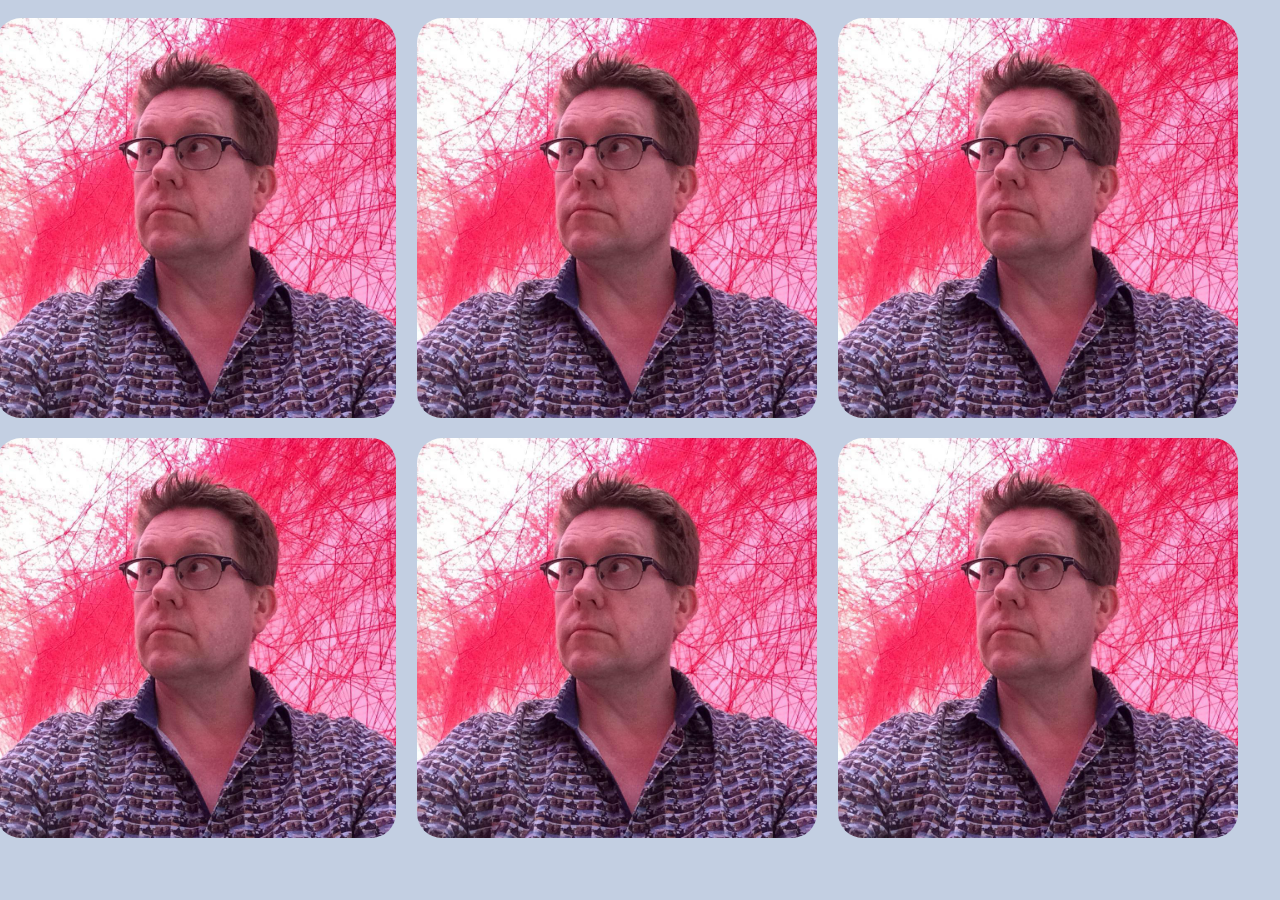
<file: Module 2 Eindopdracht/Portfolio grid/index.html>
<!DOCTYPE html>
<html lang="nl">
  <head>
    <meta charset="UTF-8" />
    <meta name="viewport" content="width=device-width, initial-scale=1.0" />
    <title>Portfolio Grid</title>
    <link rel="stylesheet" href="styles/style.css" />
  </head>
  <body>
    <div class="portfolio-container">
      <div class="portfolio-item">
        <img src="images/Charles Ava rood.jpg" />
        <button>read more</button>
      </div>
      <div class="portfolio-item">
        <img src="images/Charles Ava rood.jpg" />
        <button>read more</button>
      </div>
      <div class="portfolio-item">
        <img src="images/Charles Ava rood.jpg" />
        <button>read more</button>
      </div>
      <div class="portfolio-item">
        <img src="images/Charles Ava rood.jpg" />
        <button>read more</button>
      </div>
      <div class="portfolio-item">
        <img src="images/Charles Ava rood.jpg" />
        <button>read more</button>
      </div>
      <div class="portfolio-item">
        <img src="images/Charles Ava rood.jpg" />
        <button>read more</button>
      </div>
    </div>
  </body>
</html>
</file>
<file: Module 2 Eindopdracht/Portfolio grid/styles/style.css>
@import url("https://fonts.googleapis.com/css2?family=Noto+Sans&display=swap");
body {
  background-color: #c3cfe2;
  font-family: "Noto Sans", sans-serif;
}

/* Portfolio bestaat op desktop uit een flexbox of css-grid met 3 kolommen.
On hover komt er een animated transistion en verdwijnt  geleidelijk de foto. In plaats daarvan verschijnt er een button.
*/
/* De flexbox bestaat uit een container met items. De items bevatten een image en een button */
.portfolio-container {
  display: -webkit-box;
  display: -ms-flexbox;
  display: flex;
  -ms-flex-wrap: wrap;
      flex-wrap: wrap;
  -webkit-box-pack: space-evenly;
      -ms-flex-pack: space-evenly;
          justify-content: space-evenly;
  -webkit-box-align: center;
      -ms-flex-align: center;
          align-items: center;
}

.portfolio-item {
  display: -webkit-box;
  display: -ms-flexbox;
  display: flex;
  border-radius: 25px;
  margin: 10px;
  position: relative;
  width: 400px;
  -webkit-box-pack: center;
      -ms-flex-pack: center;
          justify-content: center;
  -webkit-box-align: center;
      -ms-flex-align: center;
          align-items: center;
}

button {
  border: 2px solid grey;
  border-radius: 15%;
  background-color: whitesmoke;
  color: navy;
  visibility: hidden;
  position: relative;
  left: -200px;
  -webkit-transition: visibility;
  transition: visibility;
  -webkit-transition-duration: 0.7s ease-in-out;
          transition-duration: 0.7s ease-in-out;
  -webkit-transition-delay: 0.5s;
          transition-delay: 0.5s;
}

.portfolio-item img {
  border-radius: 25px;
  width: 400px;
  -webkit-transition-duration: 0.7s ease-in-out;
          transition-duration: 0.7s ease-in-out;
  opacity: 1;
  -webkit-transition: opacity 0.7s ease-in-out;
  transition: opacity 0.7s ease-in-out;
}

.portfolio-item img:hover {
  -webkit-transform: translatex(24px);
          transform: translatex(24px);
  opacity: 0%;
}

.portfolio-item:hover {
  background-color: #686de0;
}

.portfolio-item:hover button {
  visibility: visible;
}
/*# sourceMappingURL=style.css.map */
</file>
